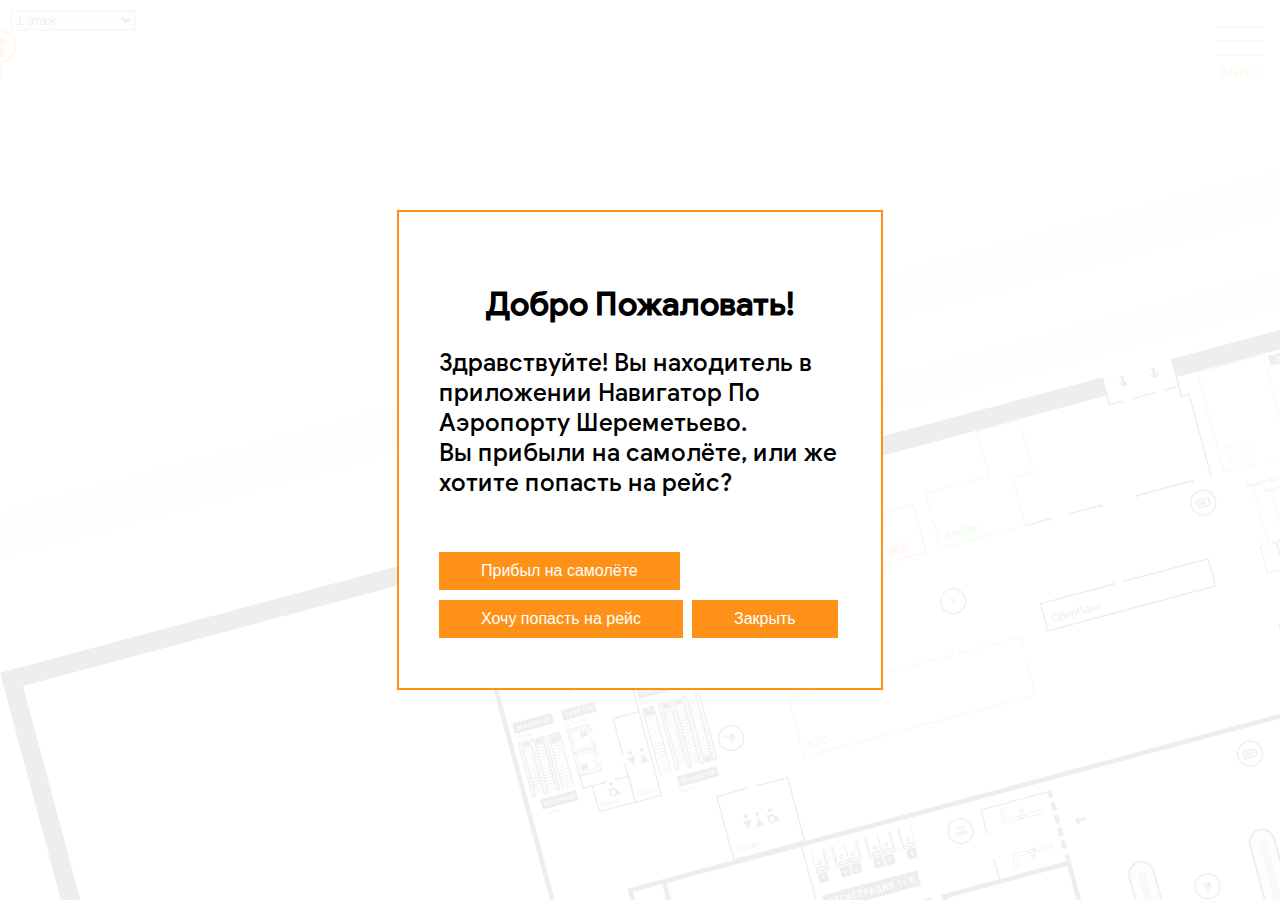
<file: index.html>
<!DOCTYPE html>
<html lang="en">
<head>
    <meta charset="UTF-8">
    <meta name="viewport" http-equiv="Content-Type" content="width=device-width, initial-scale=1.0" charset="UTF-8">
    <title>Title</title>
    <link href="style.css" rel="stylesheet">
    <link rel="icon" href="favicon.ico">
</head>
<body>
<content>
    <section class="msg" style="overflow: hidden">
        <div class="intro-div">
            <div class="map-container">
                <img id="mapB1" src="terminals/b_1.svg" style="width: 3000px;" draggable="false"/>
                <canvas id="canvas" style="position: absolute; top: 0; left: 0; right: 0; bottom: 0;" width=3000 height="3000"></canvas>
                <object class="i_am_here" data="svg/I_am_here_navigator.svg"></object>
            </div>
        </div>
    </section>
    <input id="hamburger" class="hamburger" type="checkbox"/>
    <label class="hamburger" for="hamburger">
        <i></i>
        <text>
            <close>close</close>
            <open>menu</open>
        </text>
    </label>
    <section class="drawer-list">
        <ul>
            <li><a href="#"><img class="menu-icon" id="search-icon" src="svg/search_navigator.svg"/>Поиск</a></li>
            <li onclick="showMe()"><a href="#"><img class="menu-icon" id="i_am_here-icon" src="svg/I_am_here_ui_navigator.svg"/>&nbspГде я на карте?</a></li>
            <li><a href="#"><img class="menu-icon" id="settings-icon" src="svg/settings_navigator.svg"/>&nbsp Настройки</a></li>
            <li><a href="#"><img class="menu-icon" id="about-icon" src="svg/about_navigator.svg"/>&nbsp О программе</a></li>
        </ul>
    </section>
    <div id="raise-form">
        <div class="form ytka" id="raise">
            <h1 class="guruweba_example_caption">Введите Номер Рейса</h1>
            <p class="p123">Ваш Номер Рейса:</p>
            <input class="inputRase"><br>
            <button class="butt">Построить маршрут</button>
            <button class="butt close-form">Закрыть</button>
        </div>
        <div class="form" id="welcome">
            <h1 class="guruweba_example_caption">Добро Пожаловать!</h1>
            <p class="p123">Здравствуйте! Вы находитель в приложении Навигатор По Аэропорту Шереметьево.<br>
                Вы прибыли на самолёте, или же хотите попасть на рейс?</p><br>
            <button class="butt">Прибыл на самолёте</button> <button class="butt" id="wantToRaise">Хочу попасть на рейс</button>
            <button class="butt close-form">Закрыть</button>
        </div>
    </div>
    <select class="psd-lift">
        <option disabled>
            Этаж Аэропорта
        </option>
        <option>
            1 этаж
        </option>
        <option>
            2 этаж
        </option>
        <option>
            3 этаж
        </option>
    </select>

    <div class="hint ytka" id="registration">
        <h1 class="guruweba_example_caption">Вы зарегистрировались/сдали багаж?</h1>
        <button class="hint-butt">Да, всё сделали</button> <button class="hint-butt">Ещё нет</button>
        <button class="hint-butt close">Закрыть</button>
    </div>

    <div class="hint ytka" id="flight_number">
        <h1 class="guruweba_example_caption">Номер Рейса</h1>
        <p class="p123">Запишите, пожалуйста, номер рейса, чтобы мы смогли рассчитать время.</p>
        <input class="inputRaise"><br>
        <button class="hint-butt close">Закрыть</button>
    </div>

    <div class="hint ytka" id="cafeOrShop">
        <h1 class="guruweba_example_caption">Вы хотите посетить кафе/магазин или другое заведение?</h1>
        <button class="hint-butt">Да, Хочу!</button>  <button class="hint-butt">Нет, спасибо</button>
        <button class="hint-butt close">Закрыть</button>
    </div>
    <div class="hint ytka" id="hurry_up">
        <h1 class="guruweba_example_caption">Кажется, лучше поторопиться...</h1>
        <p class="p123">Предлагаем Вам поспешить, или, дождаться автобуса, чтобы точно не опоздать на самолёт.</p><br>
        <button class="hint-butt">К автобусной остановке</button>
        <button class="hint-butt close">Закрыть</button>
    </div>
    <div></div>
</content>
<script src="templates/points.js"></script>
<script src="templates/terminals.js"></script>
<script src="templates/zavedeniya.js"></script>
<script src="inputApp.js"></script>
</body>
</html>
</file>
<file: style.css>
html {
    font-family: GoogleSans-Medium;
}

@font-face {
	font-family: GoogleSans-Medium;
	src: url('fonts/GoogleSans-Medium.ttf');
}

iframe {
    height: 100%;
    border: none;
}

body {
    margin: 0;
    overflow-x: hidden;
    height: 100vh;
    width: 100vw;
    scrollbar-base-color: #138a72;
    scrollbar-3dlight-color: #fff;
    scrollbar-highlight-color: #1abc9c;
    scrollbar-track-color: #fff;
    scrollbar-arrow-color: #1abc9c;
    scrollbar-shadow-color: #1abc9c;
    scrollbar-dark-shadow-color: #1abc9c;
    -ms-overflow-style: -ms-autohiding-scrollbar;
}

ul {
    list-style: none;
    margin: 0;
    padding: 0;
}

.menu-icon {
    object-fit: cover;
	vertical-align: middle;
	text-align: center;
}

#search-icon {
	width: 90px;
}

#i_am_here-icon {
	width: 40px;
}

#settings-icon {
	width: 50px;
}

#about-icon {
	width: 40px;
}

content {
    display: flex;
    height: 100%;
}

.msg {
    display: flex;
    flex-direction: column;
    justify-content: center;
    max-height: 100%;
    max-width: 100%;
    padding-top: 80px;
    flex-grow: 1;
    position: relative;
}

.drawer-list {
    position: fixed;
	right: 0;
	top: 0;
	height: 100vh;
	width: 100vw;
	transform: translate(100vw, 0);
	/* ie workaround */
	-ms-transform: translatex(-100vw);
	box-sizing: border-box;
	pointer-events: none;
	padding-top: 125px;
	transition: width 475ms ease-out, transform 450ms ease, border-radius 0.8s 0.1s ease;
	border-bottom-left-radius: 100vw;
	background-color: #FF9118;
    z-index: 2;
}

@media (min-width: 768px) {
    .drawer-list {
        width: 40vw;
	}
}

.drawer-list ul {
    height: 100%;
	width: 100%;
	margin: 0;
	padding: 0;
	overflow: auto;
	overflow-x: hidden;
	pointer-events: auto;
}

.drawer-list li {
    list-style: none;
    text-transform: uppercase;
    pointer-events: auto;
    white-space: nowrap;
    box-sizing: border-box;
    transform: translatex(100vw);
    -ms-transform: translatex(-100vw);
}

.drawer-list li:last-child {
    margin-bottom: 2em;
}

.drawer-list li a {
    text-decoration: none;
    color: #fefefe;
    display: block;
	vertical-align: middle;
    padding: 1rem;	
    font-size: 40px;
}

@media (min-width: 768px) {
    .drawer-list li a {
        text-align: right;
        padding: 0.5rem;
	}
}

@media (max-width: 400px) {
    .drawer-list li a {
        font-size: 2em;
    }
}

@media (max-width: 400px) {
    .drawer-list li a {
        font-size: 1.5em;
    }
}

.drawer-list li a:hover {
    cursor: pointer;
    background-color: #FF4900;
}

input.hamburger {
    display: none;
	background-color: #FF9118;
}

input.hamburger:checked ~ .drawer-list {
    transform: translatex(0);
    border-bottom-left-radius: 0;
}

input.hamburger:checked ~ .drawer-list li {
    transform: translatex(0);
}

input.hamburger:checked ~ .drawer-list li:nth-child(1) {
    transition: transform 1s 0.08s cubic-bezier(0.29, 1.4, 0.44, 0.96);
}
input.hamburger:checked ~ .drawer-list li:nth-child(2) {
    transition: transform 1s 0.16s cubic-bezier(0.29, 1.4, 0.44, 0.96);
}
input.hamburger:checked ~ .drawer-list li:nth-child(3) {
    transition: transform 1s 0.24s cubic-bezier(0.29, 1.4, 0.44, 0.96);
}
input.hamburger:checked ~ .drawer-list li:nth-child(4) {
    transition: transform 1s 0.32s cubic-bezier(0.29, 1.4, 0.44, 0.96);
}
input.hamburger:checked ~ .drawer-list li:nth-child(5) {
    transition: transform 1s 0.4s cubic-bezier(0.29, 1.4, 0.44, 0.96);
}

input.hamburger:checked ~ .drawer-list li a {
    padding-right: 15px;
}
input.hamburger:checked ~ label > i {
    background-color: transparent;
    transform: rotate(90deg);
}

input.hamburger:checked ~ label > i:before {
    transform: translate(-50%, -50%) rotate(315deg);
	background-color: #FFF;
}

input.hamburger:checked ~ label > i:after {
    transform: translate(-50%, -50%) rotate(-315deg);
	background-color: #FFF;
}
input.hamburger:checked ~ label close {
    color: #fefefe;
    width: 100%;
}
input.hamburger:checked ~ label open {
    color: #fefefe;
    width: 0;
}
label.hamburger {
    z-index: 9999;
    position: relative;
    display: block;
    height: 50px;
    width: 50px;
}
label.hamburger:hover {
    cursor: pointer;
}
label.hamburger text close, label.hamburger text open {
    text-transform: uppercase;
    font-size: 0.8em;
    align-text: center;
    position: absolute;
    transform: translateY(50px);
    text-align: center;
    overflow: hidden;
    transition: width 0.25s 0.35s, color 0.45s 0.35s;
}
label.hamburger text close {
    color: #fefefe;
    right: 0;
    width: 0;
}
label.hamburger text open {
    color: #FF9118;
    width: 100%;
}
label.hamburger > i {
    position: absolute;
    width: 100%;
    height: 2px;
    top: 50%;
    background-color: #FF9118;
    pointer-events: auto;
    transition-duration: 0.35s;
    transition-delay: 0.35s;
}
label.hamburger > i:before, label.hamburger > i:after {
    position: absolute;
    display: block;
    width: 100%;
    height: 2px;
    left: 50%;
    background-color: #FF9118;
    content: "";
    transition: transform 0.35s;
    transform-origin: 50% 50%;
}

label.hamburger > i:before {
    transform: translate(-50%, -14px);
}

label.hamburger > i:after {
    transform: translate(-50%, 14px);
}

label.hamburger {
    position: fixed;
    top: 15px;
    left: 100vw;
    margin-left: -65px;
}

.icon {
    display: inline-block;
    width: 5vw;
    height: 4vw;
    stroke-width: 0;
    stroke: currentColor;
    fill: currentColor;
}

.i_am_here {
    position: absolute;
    top: -50px;
    left: -25px;
    height: 50px;
}

.map-container {
    position: relative;
}

.form {
    border: 2px solid #FF9118;
    padding: 50px 40px;
    max-width: 402px;
    margin: 10px;
    background: #fff;
}

.guruweba_example_caption {
    font-size: 2em;
    text-align: center;
}

.p123 {
    font-size: 1.5em;
}

.guruweba_example_form .guruweba_example_infofield {
    margin-top: 10px;
    font-weight: bold;
}

.guruweba_example_form select, .guruweba_example_form input, .guruweba_example_form textarea {
    width: 100%;
    margin: 5px 0;
}

.butt {
    background: #FF9118;
    border: 2px solid #FF9118;
    color: #FFF;
    margin: 10px 5px 0 0;
    padding: 8px 40px;
    font-size: 1em;
}

.butt:hover {
    background: #00000000;
    color: #000;
}

.butt:last-child {
    margin-right: 0;
}

.inputRase {
    border: 2px solid #FF9118;
    width: 100%;
    height: 40px;
}

#raise-form {
    position: fixed;
    top: 0;
    left: 0;
    display: flex;
    align-items: center;
    justify-content: center;
    background: #fffe;
    z-index: 10000;
    height: 100vh;
    width: 100vw;
}

.intro-div {
    position: absolute;
    top: 80px;
    left: 0;
}

.psd-lift {
    position: fixed;
    top: 10px;
    left: 10px;
    border: 2px solid #FF9118;
}

.hint {
    position: fixed;
    bottom: 10px;
    left: 10px;
    right: 10px;
    border: 2px solid #FF9118;
    padding: 5px 5px;
    max-width: 450px;
    font-size: 0.8em;
    background: #FFF;
}

.hint button {
    margin: 0 5px 10px 0;
    background: #FF9118;
    color: #FFF;
    border: 1px solid #FF9118;
    padding: 5px 10px;
}

.hint button:hover {
    background: #00000000;
    color: #000;
}

.ytka {
    display: none !important;
}

@media (max-width: 400px) {
    .hint {
        font-size: 0.6em;
    }

    .hint button {
        margin: 0 4px 8px 0;
        background: #FF9118;
        color: #FFF;
        border: 1px solid #FF9118;
        padding: 4px 8px;
    }
}
</file>
